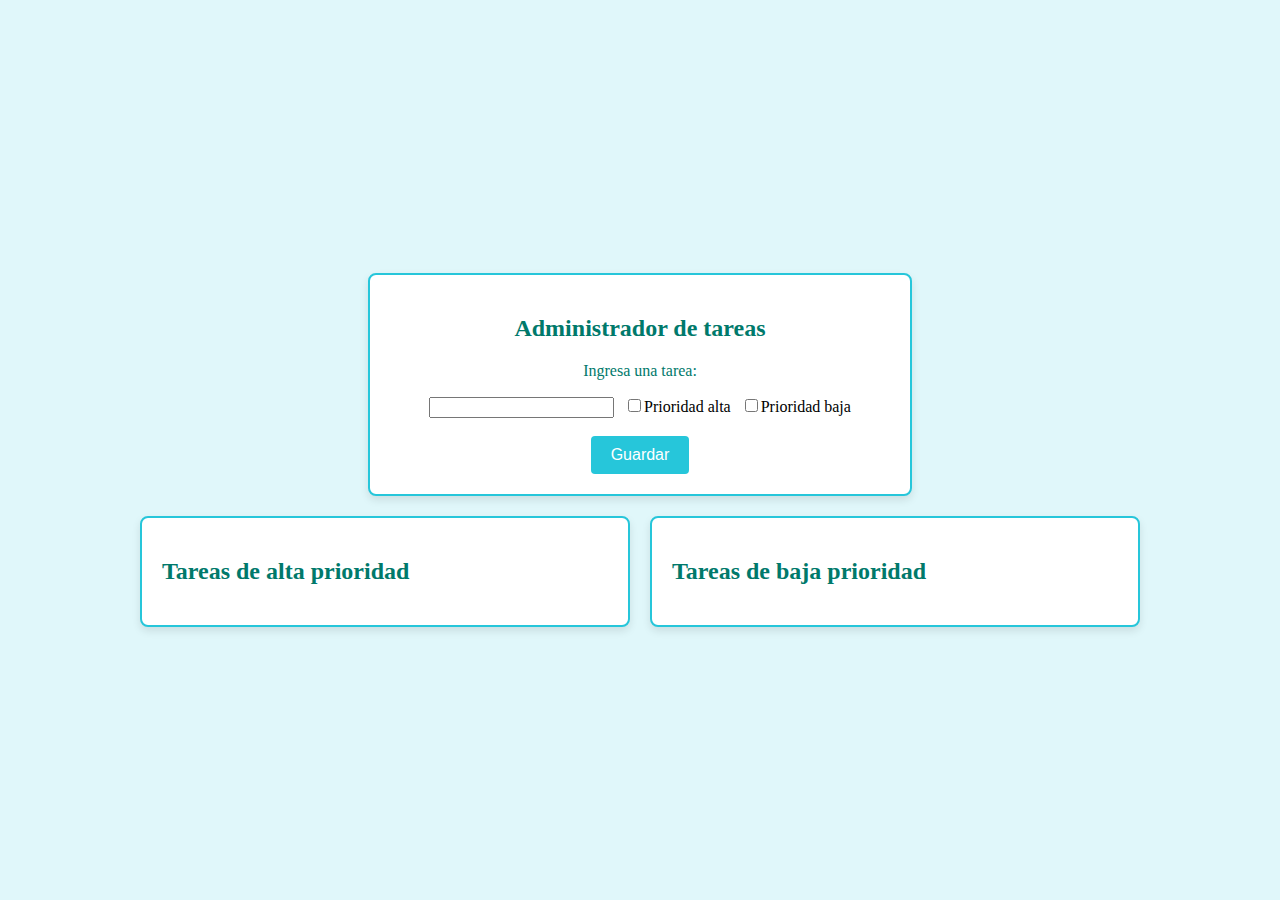
<file: ACTIVIDADES/ADMIN_TAREAS/index.html>
<!DOCTYPE html>
<html lang="en">
<head>
    <meta charset="UTF-8">
    <meta name="viewport" content="width=device-width, initial-scale=1.0">
    <title>Administrador de tareas</title>
    <link rel="stylesheet" href="styles.css">
</head>
<body >
    <div id="contenedorPrincipal">
        
        <div class="contenedor" id="contenedor1">
            <h2>Administrador de tareas</h2>
            <p class="parrafo">Ingresa una tarea:</p>
            <input type="text" id="tareaIngresada">
            <label>
                <input type="checkbox" class="selector" id="selectorAlta" onclick="seleccionarUnico(this.id)">Prioridad alta
            </label>
            <label>
                <input type="checkbox" class="selector" id="selectorBaja" onclick="seleccionarUnico(this.id)"">Prioridad baja
            </label>
            <div id="contenedor-boton">
                <br>
                <button onclick="guardarTarea()" class="boton">Guardar</button>
            </div>
        </div>
        
        <div class="contenedoresInferiores">
            
            <div class="contenedor" id="contenedor2">
                <h2>Tareas de alta prioridad</h2>
                <div class="contenedorInterno" id="contenedorAlta">
                    
                </div>
            </div>
            
            <div class="contenedor" id="contenedor3">
                <h2>Tareas de baja prioridad</h2>
                <div class="contenedorInterno" id="contenedorBaja">
                    
                </div>
            </div>
        </div>
    </div>
        
    <script src="adminTareas.js"></script>
</body>
</html>
</file>
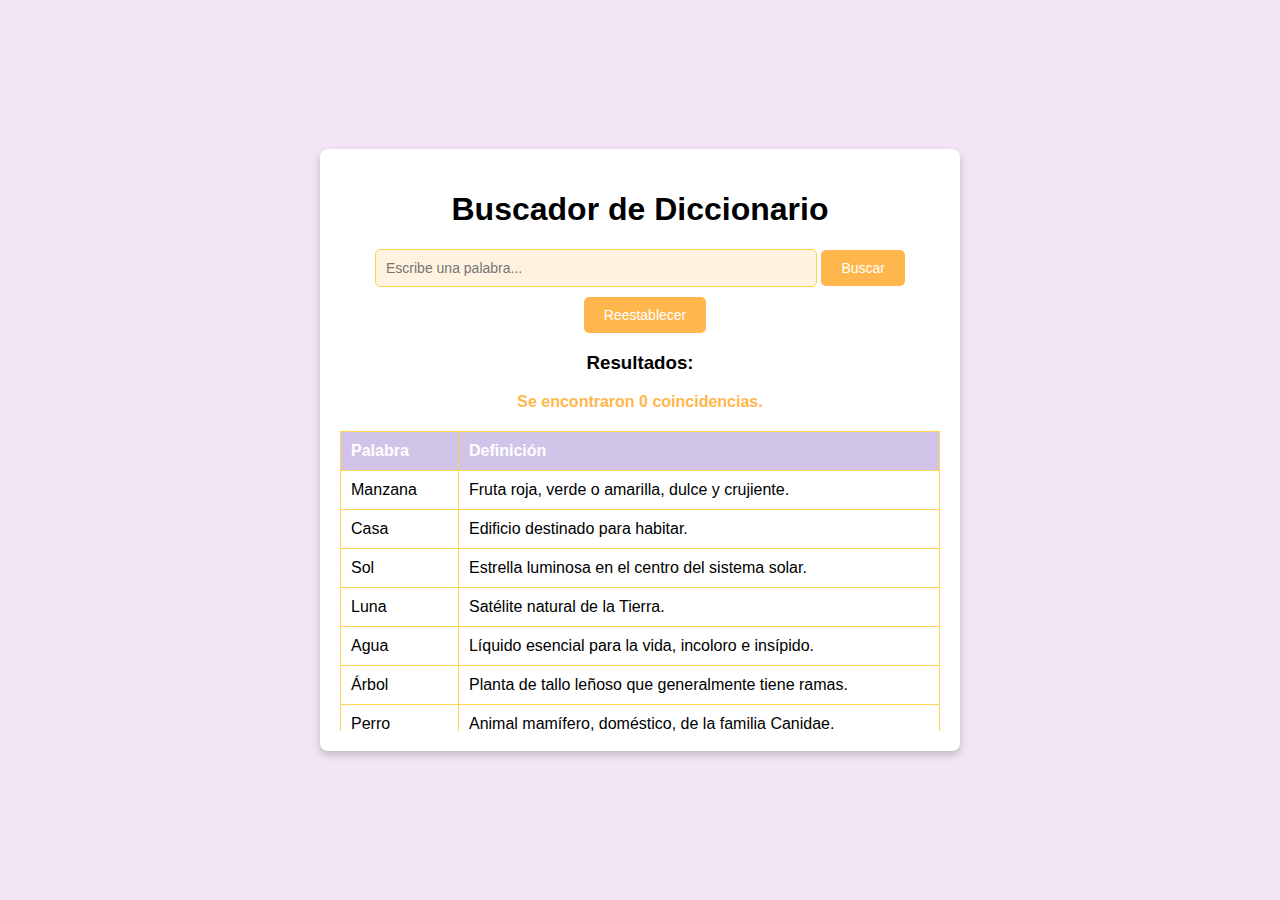
<file: ACTIVIDADES/BUSQUEDA/index.html>
<!DOCTYPE html>
<html lang="en">
<head>
    <meta charset="UTF-8">
    <meta name="viewport" content="width=device-width, initial-scale=1.0">
    <title>Buscador en Diccionario</title>
    <link rel="stylesheet" href="style.css">
</head>
<body>
    <div id="divPrincipal">
        <div id="divBusqueda">
            <h1>Buscador de Diccionario</h1>
            <input type="text" id="inputBusqueda" placeholder="Escribe una palabra...">
            <button id="btnBuscar" onclick="">Buscar</button>
            <button id="btnReestablecer" onclick="reestablecerBusqueda()">Reestablecer</button>
        </div>
        <div id="divResultados">
            <h3>Resultados:</h3>
            <p id="contador">Se encontraron 0 coincidencias.</p>
        </div>
        <div id="tablaDiccionarioContainer">
            <table id="tablaDiccionario">
                <thead>
                    <tr>
                        <th>Palabra</th>
                        <th>Definición</th>
                    </tr>
                </thead>
                <tbody>
                    <tr>
                        <td>Manzana</td>
                        <td>Fruta roja, verde o amarilla, dulce y crujiente.</td>
                    </tr>
                    <tr>
                        <td>Casa</td>
                        <td>Edificio destinado para habitar.</td>
                    </tr>
                    <tr>
                        <td>Sol</td>
                        <td>Estrella luminosa en el centro del sistema solar.</td>
                    </tr>
                    <tr>
                        <td>Luna</td>
                        <td>Satélite natural de la Tierra.</td>
                    </tr>
                    <tr>
                        <td>Agua</td>
                        <td>Líquido esencial para la vida, incoloro e insípido.</td>
                    </tr>
                    <tr>
                        <td>Árbol</td>
                        <td>Planta de tallo leñoso que generalmente tiene ramas.</td>
                    </tr>
                    <tr>
                        <td>Perro</td>
                        <td>Animal mamífero, doméstico, de la familia Canidae.</td>
                    </tr>
                    <tr>
                        <td>Gato</td>
                        <td>Animal mamífero, domesticado, de la familia Felidae.</td>
                    </tr>
                    <tr>
                        <td>Libro</td>
                        <td>Conjunto de hojas escritas o impresas que se unen por un lado.</td>
                    </tr>
                    <tr>
                        <td>Montaña</td>
                        <td>Elevación natural del terreno, de gran altura.</td>
                    </tr>
                    <tr>
                        <td>Mar</td>
                        <td>Gran masa de agua salada que cubre gran parte de la superficie terrestre.</td>
                    </tr>
                    <tr>
                        <td>Computadora</td>
                        <td>Máquina electrónica que procesa datos.</td>
                    </tr>
                    <tr>
                        <td>Viento</td>
                        <td>Movimiento de las masas de aire en la atmósfera.</td>
                    </tr>
                    <tr>
                        <td>Cielo</td>
                        <td>Parte de la atmósfera que está sobre la Tierra.</td>
                    </tr>
                    <tr>
                        <td>Espejo</td>
                        <td>Superficie que refleja la luz y forma imágenes.</td>
                    </tr>
                    <tr>
                        <td>Estrella</td>
                        <td>Cuerpo celeste que emite luz propia, como el Sol.</td>
                    </tr>
                    <tr>
                        <td>Chocolate</td>
                        <td>Alimento dulce hecho a base de cacao.</td>
                    </tr>
                    <tr>
                        <td>Zapato</td>
                        <td>Calzado que cubre el pie y parte del tobillo.</td>
                    </tr>
                    <tr>
                        <td>Avión</td>
                        <td>Vehículo aéreo que se desplaza por el aire.</td>
                    </tr>
                    <tr>
                        <td>Fruta</td>
                        <td>Alimento natural que se obtiene de las plantas, generalmente dulce.</td>
                    </tr>
                </tbody>
            </table>
        </div>
    </div>
    <script src="busqueda.js"></script>
</body>
</html>
</file>
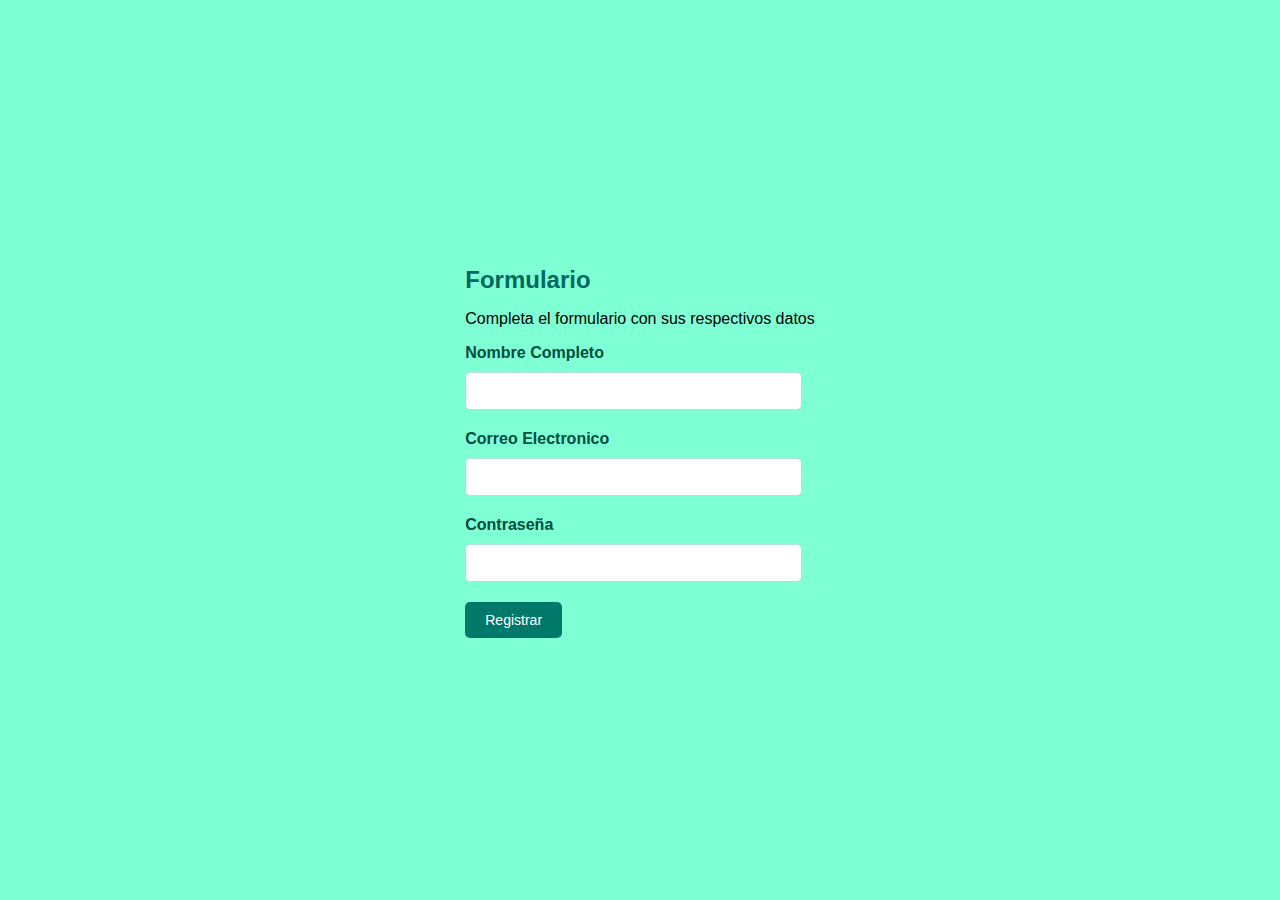
<file: ACTIVIDADES/FORMULARIO/index.html>
<!DOCTYPE html>
<html lang="en">
<head>
    <meta charset="UTF-8">
    <meta name="viewport" content="width=device-width, initial-scale=1.0">
    <title>Formulario de Registro</title>
    <link rel="stylesheet" href="styles.css">
</head>
<body>
    <div class="div" ="divPrincipal">
        <h2>Formulario</h2>
        <div class="div" id="divDatos">
            <p>Completa el formulario con sus respectivos datos</p>
            <div class="div" id="divNombre">
                <h3>Nombre Completo</h3>
                <input type="text" class="input" id="inputNombre">
            </div>
            <div class="div" id="divCorreo">
                <h3>Correo Electronico</h3>
                <input type="text" class="input" id="inputCorreo">
            </div>
            <div class="div" id="divContraseña">    
                <h3>Contraseña</h3>
                <input type="text" class="input" id="inputContraseña">
            </div>
        </div>
        <div>
            <button onclick="validarDatos()">Registrar</button>
        </div>
    </div>

    <script src="formulario.js"></script>
</body>
</html>
</file>
<file: ACTIVIDADES/ADMIN_TAREAS/styles.css>
body {
    background-color: #e0f7fa; 
    display: flex;
    justify-content: center;
    align-items: center;
    height: 100vh;
    margin: 0;
}

#contenedorPrincipal {
    display: flex;
    flex-direction: column;
    align-items: center;
    gap: 20px;
    width: 90%; 
    max-width: 1000px;
}

#contenedor1 {
    background-color: #ffffff;
    border: 2px solid #26c6da;
    border-radius: 8px;
    padding: 20px;
    width: 50%;
    text-align: center;
    box-shadow: 0px 4px 8px rgba(0, 0, 0, 0.1);
}

.contenedoresInferiores {
    display: flex;
    gap: 20px;
    width: 100%;
}

.contenedor {
    background-color: #ffffff;
    border: 2px solid #26c6da;
    border-radius: 8px;
    flex: 1;
    padding: 20px;
    box-shadow: 0px 4px 8px rgba(0, 0, 0, 0.1);
}

.boton {
    background-color: #26c6da;
    color: #ffffff;
    padding: 10px 20px;
    border: none;
    border-radius: 4px;
    cursor: pointer;
    font-size: 16px;
}

.boton:hover {
    background-color: #1ab2c2;
}

h2 {
    color: #00796b;
    font-size: 24px;
}

.parrafo {
    color: #00796b;
    font-size: 16px;
}

.tarea {
    display: flex;
    align-items: center;
    justify-content: space-between;
    padding: 10px;
    margin: 10px 0;
    background-color: #f1f1f1;
    border-radius: 4px;
    box-shadow: 0px 2px 4px rgba(0, 0, 0, 0.1);
    transition: background-color 0.3s ease;
}

.tarea:hover {
    background-color: #e0f7fa;
}

.selector {
    margin-left: 10px;
}

.botonEliminar {
    background: none;
    border: none;
    color: #e57373;
    font-size: 20px;
    cursor: pointer;
}

.botonEliminar:hover {
    color: #d32f2f;
}

.tarea p {
    margin: 0;
    flex-grow: 1;
    color: #00796b;
}

.tarea label {
    display: block;
    font-size: 14px;
    color: #00796b;
    margin-bottom: 5px;
}
</file>
<file: ACTIVIDADES/BUSQUEDA/style.css>
body {
    margin: 0;
    font-family: Arial, sans-serif;
    background-color: #f3e5f5;
    display: flex;
    flex-direction: column;
    align-items: center;
    justify-content: center;
    height: 100vh;
}

#divPrincipal {
    background-color: #ffffff;
    border-radius: 8px;
    box-shadow: 0 4px 8px rgba(0, 0, 0, 0.2);
    padding: 20px;
    width: 80%;
    max-width: 600px;
    text-align: center;
}

#divBusqueda input {
    padding: 10px;
    font-size: 14px;
    width: 70%;
    border: 1px solid #ffd54f;
    border-radius: 5px;
    margin-bottom: 10px;
    background-color: #fff3e0;
}

#divBusqueda button {
    padding: 10px 20px;
    font-size: 14px;
    color: white;
    background-color: #ffb74d;
    border: none;
    border-radius: 5px;
    cursor: pointer;
    transition: background-color 0.3s ease;
}

#divBusqueda button:hover {
    background-color: #fb8c00;
}

#tablaDiccionarioContainer {
    width: 100%;
    max-height: 300px;
    overflow-y: auto;
    margin-top: 20px;
}

#tablaDiccionario {
    width: 100%;
    border-collapse: collapse;
}

#tablaDiccionario th, #tablaDiccionario td {
    border: 1px solid #ffd54f;
    padding: 10px;
    text-align: left;
}

#tablaDiccionario th {
    background-color: #d1c4e9;
    color: white;
}

#tablaDiccionario tr:hover {
    background-color: #f3e5f5;
}

#contador {
    font-size: 16px;
    margin-top: 10px;
    color: #ffb74d;
    font-weight: bold;
}

.resaltado {
    background-color: #ffb74d;
    color: black;
    font-weight: bold;
}

#btnReestablecer {
    padding: 10px 20px;
    font-size: 14px;
    color: white;
    background-color: #FFABAB;
    border: none;
    border-radius: 5px;
    cursor: pointer;
    transition: background-color 0.3s ease;
    margin-left: 10px;
}

#btnReestablecer:hover {
    background-color: #FF8A80;
}
</file>
<file: ACTIVIDADES/FORMULARIO/styles.css>
body {
    margin: 0;
    padding: 0;
    font-family: Arial, sans-serif;
    background-color: #7FFFD4;
    display: flex;
    justify-content: center;
    align-items: center;
    height: 100vh;
}

.divPrincipal {
    background-color: #E0F7FA;
    border-radius: 10px;
    box-shadow: 0 4px 8px rgba(0, 0, 0, 0.2);
    padding: 20px;
    width: 400px;
    text-align: center;
}

h2 {
    margin-bottom: 10px;
    color: #00695c;
}

h3 {
    margin: 10px 0 5px;
    color: #004d40;
    font-size: 16px;
}

.input {
    width: 90%;
    padding: 10px;
    margin: 5px 0;
    border: 1px solid #B2DFDB;
    border-radius: 5px;
    font-size: 14px;
    transition: all 0.3s ease;
}

.input:focus {
    outline: none;
    border-color: #00796B;
    box-shadow: 0 0 5px rgba(0, 121, 107, 0.5);
}

button {
    background-color: #00796B;
    color: white;
    padding: 10px 20px;
    border: none;
    border-radius: 5px;
    font-size: 14px;
    cursor: pointer;
    transition: background-color 0.3s ease, transform 0.2s ease;
}

button:hover {
    background-color: #004D40;
    transform: scale(1.05);
}

.mensajeError {
    color: #D32F2F;
    font-size: 12px;
    margin: 5px 0 0;
    display: flex;
    align-items: center;
}

.mensajeError::before {
    content: "⚠️";
    margin-right: 5px;
}

.div {
    margin-bottom: 15px;
}

h3:hover {
    color: #00796B;
    text-decoration: underline;
    cursor: pointer;
}
</file>
